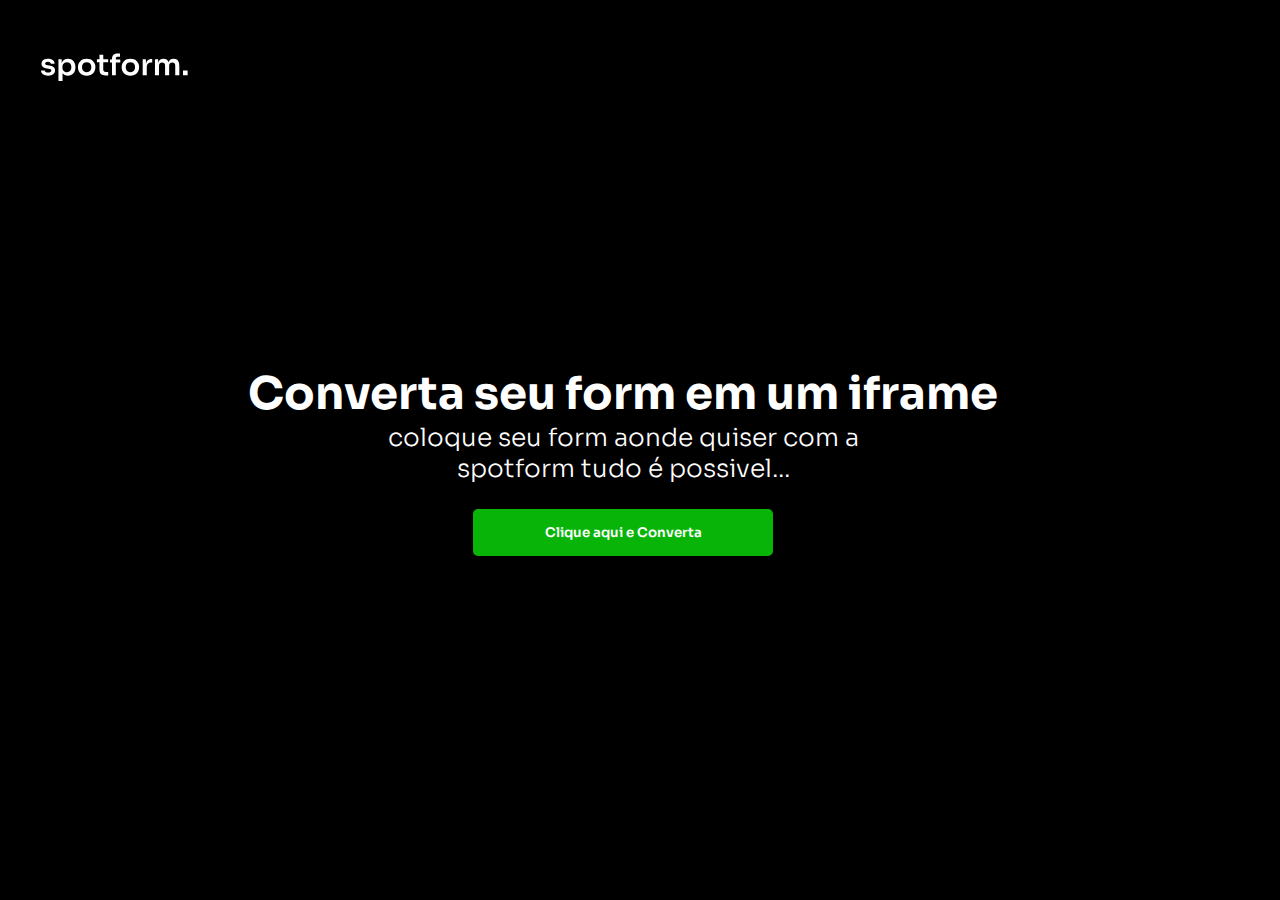
<file: index.html>
<!DOCTYPE html>
<html lang="en">

<head>
    <meta charset="UTF-8">
    <meta name="viewport" content="width=device-width, initial-scale=1.0">
    <title>enjanelamento iframe - Spotform</title>
    <link rel="preconnect" href="https://fonts.googleapis.com">
    <link rel="preconnect" href="https://fonts.gstatic.com" crossorigin>
    <link href="https://fonts.googleapis.com/css2?family=Sora:wght@100..800&display=swap" rel="stylesheet">


    <link rel="stylesheet" href="estilo.css">
</head>

<body>
    <header id="global-header">
        <img src="./assets/spotform-logo.svg">


    </header>
    <section id="body-content">
        <div class="box-content">
            <h1 class="titulo">
                Converta seu form em um iframe
            </h1>
            <h2 class="sub-titulo">
                coloque seu form aonde quiser com a<br> spotform tudo é possivel...
            </h2>
            <button id="btn-start"><a href="pages/convert.html">Clique aqui e Converta</a></button>
        </div>
    </section>
</body>

</html>
</file>
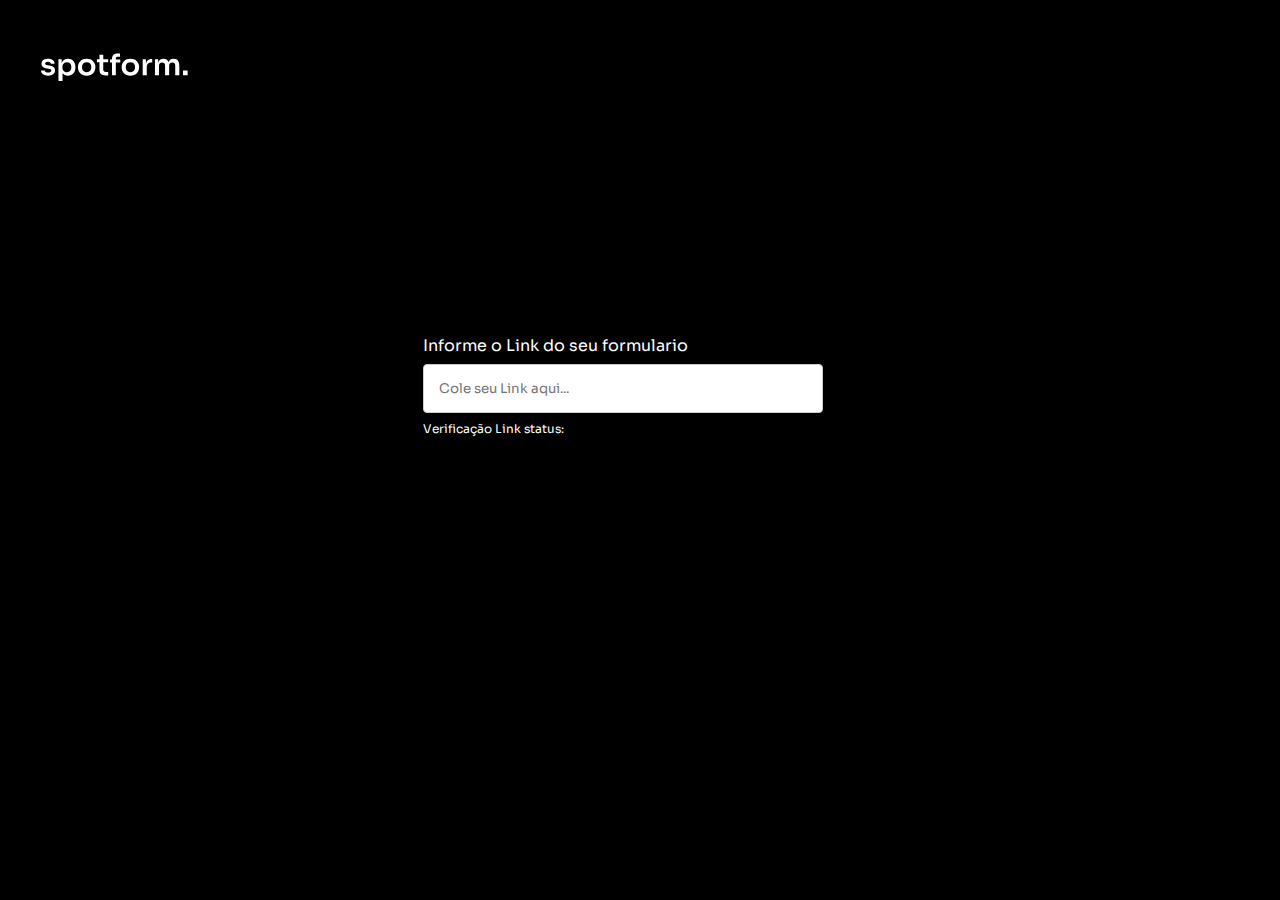
<file: pages/convert.html>
<!DOCTYPE html>
<html lang="en">

<head>
    <meta charset="UTF-8">
    <meta name="viewport" content="width=device-width, initial-scale=1.0">
    <title>converte iframe - Spotform</title>
    <link rel="preconnect" href="https://fonts.googleapis.com">
    <link rel="preconnect" href="https://fonts.gstatic.com" crossorigin>
    <link href="https://fonts.googleapis.com/css2?family=Sora:wght@100..800&display=swap" rel="stylesheet">


    <link rel="stylesheet" href="../estilo.css">
</head>

<body>
    <header id="global-header">
        <img src="../assets/spotform-logo.svg">


    </header>
    <section id="body-content">
        <div class="box-content">
            <form id="form-inpts">
            <p>
                Informe o Link do seu formulario
                
            </p>
            
            <input name="linkForm" id="link-form" oninput="verificaLink()" placeholder="Cole seu Link aqui..." type="text">
            <div id="area-status">
            </div>
            
        </form>
        </div>

        
    </section>
    <script src="../js/index.js"></script>
</body>

</html>
</file>
<file: estilo.css>
*{
    font-family: 'Sora',sans-serif;
    margin: 0px;
    padding: 0px;
    
}
body{
    overflow-x: hidden;
    
    background-color: black;
    color: white;

}
#global-header{
    width: 95vw;
    height: 100px;
    display: flex;
    align-items: center;
    justify-content: start;
    padding: 15px;
}
#global-header img{
    margin-left: 25px;
    width: 150px;
    height: 200px;
}
#global-header-preview{
    width: 95vw;
    height: 100px;
    display: flex;
    align-items: center;
    justify-content: space-between;
    padding: 15px;
}
#global-header-preview img{
    margin-right: 15px;
    width: 150px;
    height: 200px;
}
#body-content{
    width: 95vw;
    height: 70vh;
    display: flex;
    align-items: center;
    justify-content: center;
    padding: 15px;
}
.box-content{
    text-align: center;
    display: flex;
    align-items: center;
    flex-direction: column;
    max-width: 800px;
}
.titulo{
font-size: 45px;
}
.sub-titulo{
    font-size: 25px;
    font-weight: 300;
}
#btn-start{
    margin-top: 25px;
    border-radius: 5px;
   
    font-weight: 600;
    width: 300px;
    padding: 15px;
    border: none;
    background-color: rgb(8, 180, 8);

}
#btn-start a{

    text-decoration: none;
    color: white;

}




/* proxima page */




form {

    display: flex;

    flex-direction: column;
    padding: 25px;
    height: 250px;
    text-align: start;
    
}

form input[type=text ],[type=number ] {
    outline: none;
    width: 100%;
    padding: 15px ;
    margin: 8px 0;
    display: inline-block;
    border: 1px solid #ccc;
    border-radius: 4px;
    box-sizing: border-box;
}

form input[type=text]:hover {
    box-shadow: 1px 0px 10px 0px rgb(120, 194, 71);
}

form input[type=text]:focus {
    box-shadow: 1px 0px 10px 0px rgb(120, 194, 71);
}
#form-inpts{
    width: 400px;
}
#verificar{
    background-color: rgb(51, 211, 51);
    color: white;
    font-weight: 600;
    align-self: flex-start;
    padding: 18px;
    border-radius:5px ;
    border: none;
    margin-top: 29px;

}
#area-status{
    font-size: 12px;
    display: flex;
    flex-direction: row;
    gap: 15px;
}
.status{
    width: 50px;
    border-radius: 5px;
    background-color: transparent;
}
#status-good{
    background-color: rgb(38, 170, 38);
}
#status-bad{
    background-color: rgb(170, 38, 38);
}
.btn-next{
    margin-top: 25px;
    border-radius: 5px;
    text-align: center;
    text-decoration: none;
    color: white;
    align-self: center;
    font-weight: 600;
    width: 300px;
    padding: 15px;
    border: none;
    background-color: rgb(8, 180, 8);

}
/* pagina 2 */
#box-preview{
    padding: 10px;
    width: 95vw;
    height: auto;
    display: flex;
    flex-direction: column;
    justify-content: center;
    align-items: center;
}
#preview{
    background-color: white;
    min-width:800px;
    max-width: auto;

    min-height: 500px;
    
    max-height: auto;
    max-width: auto;
    display: flex;
    padding: 10px;
    justify-content: center;
    align-items: center;
    border-radius: 5px;
}
#preview iframe{
    border: none;
    display: block;
    
}
.btn-voltar{
    padding: 15px;
    border: none;
    background-color: greenyellow;
    border-radius: 5px;
}
#form-preview{
    display: flex;
    flex-flow: row wrap;
    min-width: 250px;
    max-width: 1000px;
    gap: 15px;
    justify-content: center;
    align-items: center;
}
#form-preview span{
    display: flex;
    flex-flow: row wrap;
    max-width: 250px;
    gap: 15px;
    justify-content: center;

}
.input-preview{
    width: 100%;
}
#area-copy{
    margin: 100px;
    width: 500px;
    display: flex;
    flex-flow: column wrap;
    gap:5px;

}
#link-copy:disabled{
    outline: none;
    background-color: white;
    width: 100%;
    padding: 15px ;
    margin: 8px;
    display: inline-block;
    border: 1px solid #ccc;
    border-radius: 4px;
    box-sizing: border-box;
}
#btn-copy{
    background-color: white;
    padding: 10px;
    border-radius: 5px;
    border: none;
}
.preview-und{
    width: 100%;
    padding:10px;
    outline: none;
}
.text-perigo{
    text-align: center;
    margin-bottom: 15px;
}
.text-prev{
    text-align: center;
}

@media (max-width: 950px) {

    #preview{
    background-color: white;
    min-width:400px;

    min-height: 400px;
    
    max-height: 800px;
    max-width: 800px;

    display: flex;
    padding: 10px;
    justify-content: center;
    align-items: center;
    border-radius: 5px;

    margin-top: 300px;
}
#form-preview{
    display: flex;
    flex-flow: row wrap;
    width: 95vw;
    height: 60vh;
    gap: 15px;
    margin-bottom: 45px;
    justify-content: center;
    align-items: center;
}

#area-copy{
    width: 95vw;
    align-items: center;
}

#link-copy:disabled{
    width: 100%;
}
#btn-copy{
    width: 100%;
}

}




@media (max-width:600px) {
    .text-perigo{
        margin-top: 25px;
    }
    #preview{
        background-color: white;
        
        max-height: 710px;
        max-width: 320px;
    
        display: flex;
        padding: 10px;
        justify-content: center;
        align-items: center;
        border-radius: 5px;
    
        margin-top: 300px;
    }
    #area-copy{
        width: 65vw;
        align-items: center;
    }
    
    
}
</file>
